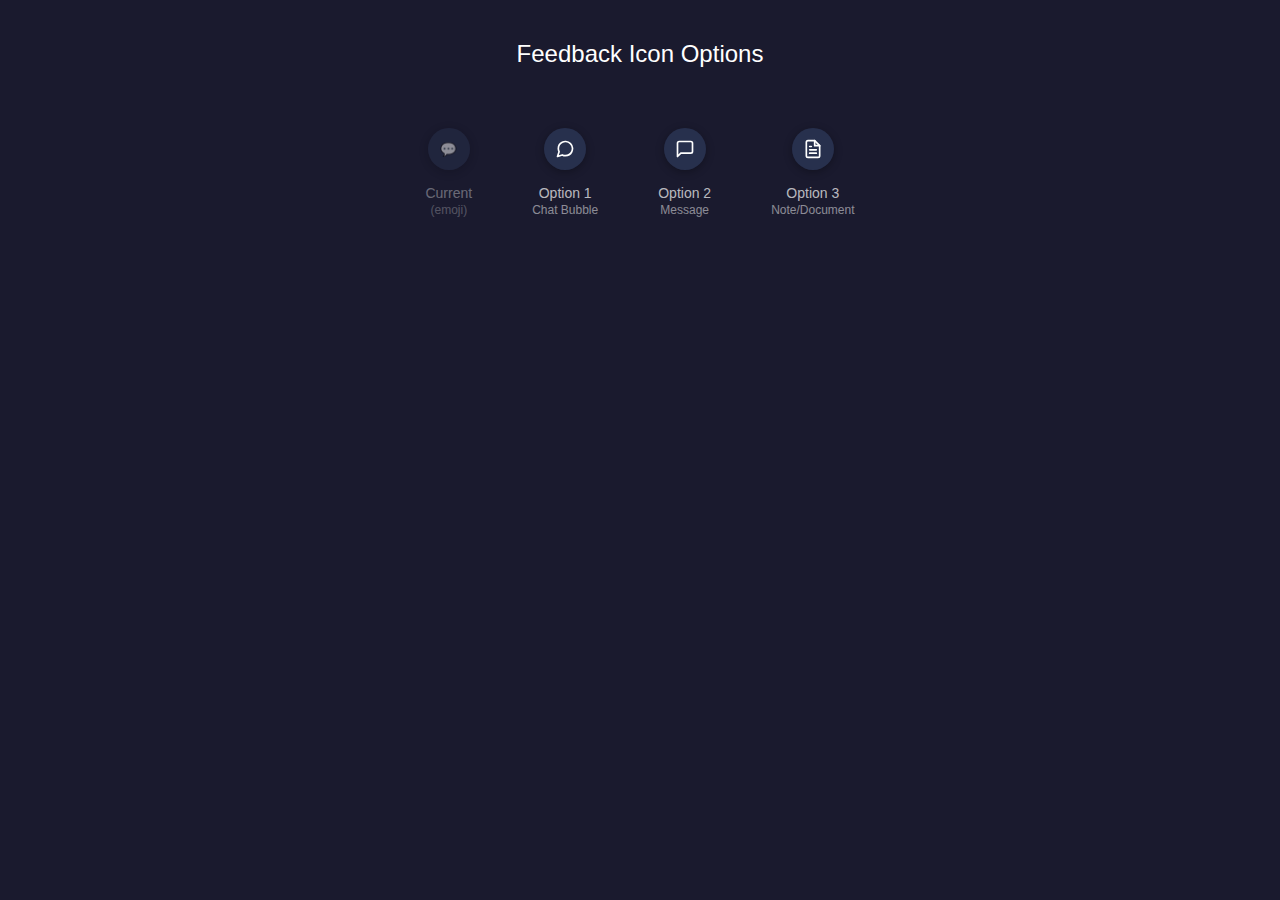
<file: frontend/icon-preview.html>
<!DOCTYPE html>
<html lang="en">
<head>
  <meta charset="UTF-8">
  <meta name="viewport" content="width=device-width, initial-scale=1.0">
  <title>Feedback Icon Options</title>
  <style>
    body {
      margin: 0;
      padding: 40px;
      background: #1a1a2e;
      font-family: -apple-system, BlinkMacSystemFont, "Segoe UI", Roboto, sans-serif;
      color: white;
      display: flex;
      flex-direction: column;
      align-items: center;
      gap: 40px;
    }
    
    h1 {
      margin: 0 0 20px 0;
      font-size: 24px;
      font-weight: 500;
    }
    
    .options {
      display: flex;
      gap: 60px;
      flex-wrap: wrap;
      justify-content: center;
    }
    
    .option {
      display: flex;
      flex-direction: column;
      align-items: center;
      gap: 15px;
    }
    
    .option-label {
      font-size: 14px;
      color: rgba(255,255,255,0.7);
      text-align: center;
    }
    
    button {
      width: 42px;
      height: 42px;
      border-radius: 50%;
      border: none;
      background: rgba(40,50,80,0.92);
      color: white;
      cursor: pointer;
      box-shadow: 0 2px 8px rgba(0,0,0,0.3);
      display: flex;
      align-items: center;
      justify-content: center;
      transition: transform 0.15s, background 0.15s;
    }
    
    button:hover {
      background: rgba(60,70,100,0.95);
      transform: scale(1.1);
    }
    
    .current {
      opacity: 0.5;
    }
    
    .current-label {
      font-size: 12px;
      color: rgba(255,255,255,0.5);
    }
  </style>
</head>
<body>
  <h1>Feedback Icon Options</h1>
  
  <div class="options">
    <div class="option current">
      <button>💬</button>
      <div class="option-label">Current<br><span class="current-label">(emoji)</span></div>
    </div>
    
    <div class="option">
      <button>
        <svg width="20" height="20" viewBox="0 0 24 24" fill="none" stroke="currentColor" stroke-width="2" stroke-linecap="round" stroke-linejoin="round">
          <path d="M21 11.5a8.38 8.38 0 0 1-.9 3.8 8.5 8.5 0 0 1-7.6 4.7 8.38 8.38 0 0 1-3.8-.9L3 21l1.9-5.7a8.38 8.38 0 0 1-.9-3.8 8.5 8.5 0 0 1 4.7-7.6 8.38 8.38 0 0 1 3.8-.9h.5a8.48 8.48 0 0 1 8 8v.5z"/>
        </svg>
      </button>
      <div class="option-label">Option 1<br><span class="current-label">Chat Bubble</span></div>
    </div>
    
    <div class="option">
      <button>
        <svg width="20" height="20" viewBox="0 0 24 24" fill="none" stroke="currentColor" stroke-width="2" stroke-linecap="round" stroke-linejoin="round">
          <path d="M21 15a2 2 0 0 1-2 2H7l-4 4V5a2 2 0 0 1 2-2h14a2 2 0 0 1 2 2z"/>
        </svg>
      </button>
      <div class="option-label">Option 2<br><span class="current-label">Message</span></div>
    </div>
    
    <div class="option">
      <button>
        <svg width="20" height="20" viewBox="0 0 24 24" fill="none" stroke="currentColor" stroke-width="2" stroke-linecap="round" stroke-linejoin="round">
          <path d="M14 2H6a2 2 0 0 0-2 2v16a2 2 0 0 0 2 2h12a2 2 0 0 0 2-2V8z"/>
          <path d="M14 2v6h6M16 13H8M16 17H8M10 9H8"/>
        </svg>
      </button>
      <div class="option-label">Option 3<br><span class="current-label">Note/Document</span></div>
    </div>
  </div>
</body>
</html>
</file>
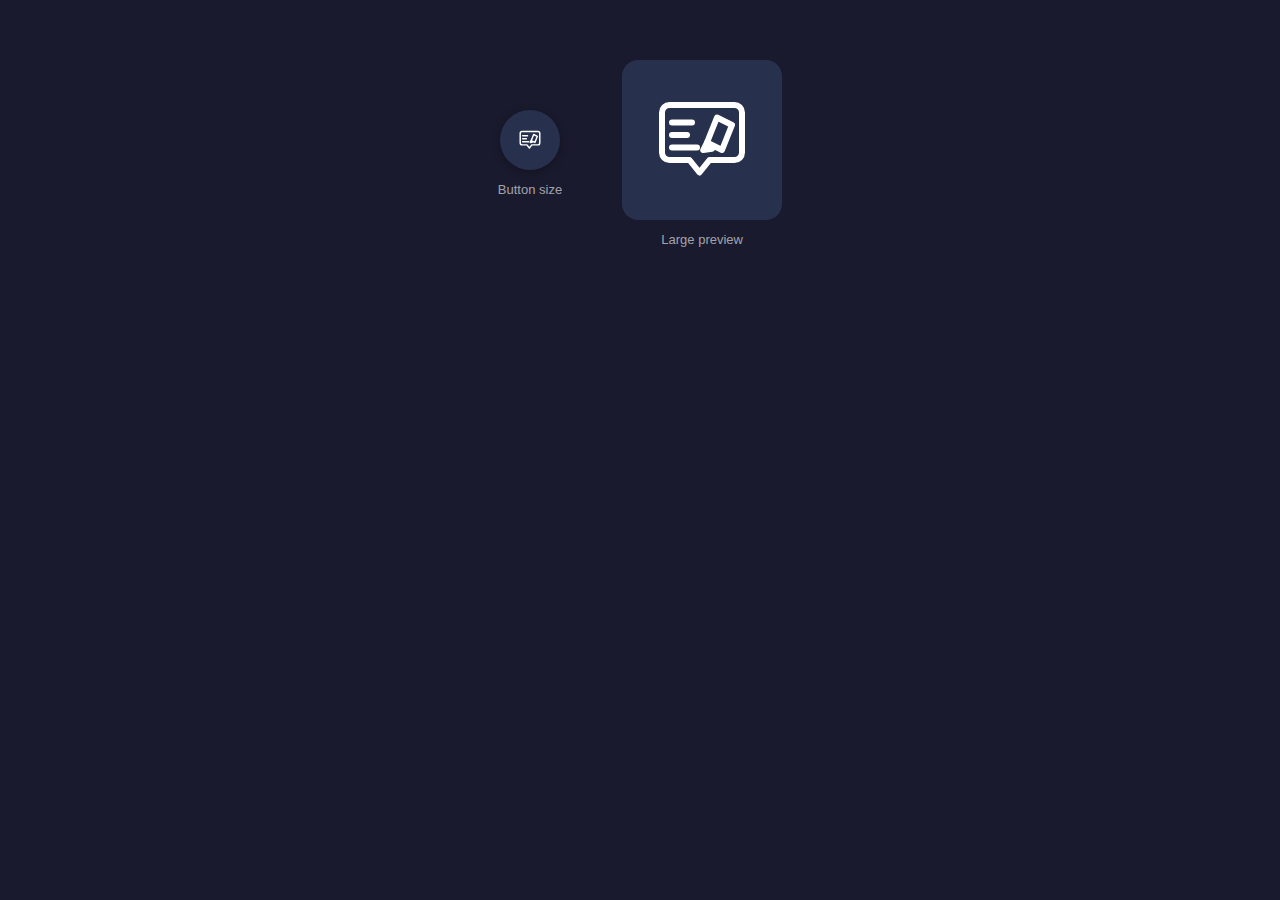
<file: frontend/icon-test.html>
<!DOCTYPE html>
<html lang="en">
<head>
  <meta charset="UTF-8">
  <style>
    body {
      margin: 0;
      padding: 60px;
      background: #1a1a2e;
      display: flex;
      align-items: center;
      justify-content: center;
      gap: 60px;
    }
    .preview {
      display: flex;
      flex-direction: column;
      align-items: center;
      gap: 12px;
      color: rgba(255,255,255,0.6);
      font-family: sans-serif;
      font-size: 13px;
    }
    button {
      width: 60px;
      height: 60px;
      border-radius: 50%;
      border: none;
      background: rgba(40,50,80,0.92);
      color: white;
      cursor: pointer;
      box-shadow: 0 2px 8px rgba(0,0,0,0.3);
      display: flex;
      align-items: center;
      justify-content: center;
    }
    .large-preview {
      width: 160px;
      height: 160px;
      background: rgba(40,50,80,0.92);
      border-radius: 16px;
      display: flex;
      align-items: center;
      justify-content: center;
    }
  </style>
</head>
<body>
  <div class="preview">
    <button>
      <svg width="22" height="22" viewBox="0 0 36 32" fill="none" stroke="currentColor" stroke-width="2.4" stroke-linecap="round" stroke-linejoin="round">
        <!-- Wide rounded rect bubble -->
        <path d="M2 5a3 3 0 0 1 3-3h26a3 3 0 0 1 3 3v16a3 3 0 0 1-3 3H21l-4 5-4-5H5a3 3 0 0 1-3-3V5z"/>
        <!-- Text lines (left side, short) -->
        <line x1="6" y1="9" x2="14" y2="9"/>
        <line x1="6" y1="14" x2="12" y2="14"/>
        <line x1="6" y1="19" x2="16" y2="19"/>
        <!-- Bold pencil (right side) - parallelogram shape -->
        <path d="M20 17l4-10 6 3-4 10z"/>
        <path d="M20 17l-1.5 3 3.5-0.5"/>
      </svg>
    </button>
    <span>Button size</span>
  </div>
  <div class="preview">
    <div class="large-preview">
      <svg width="90" height="80" viewBox="0 0 36 32" fill="none" stroke="white" stroke-width="2.4" stroke-linecap="round" stroke-linejoin="round">
        <path d="M2 5a3 3 0 0 1 3-3h26a3 3 0 0 1 3 3v16a3 3 0 0 1-3 3H21l-4 5-4-5H5a3 3 0 0 1-3-3V5z"/>
        <line x1="6" y1="9" x2="14" y2="9"/>
        <line x1="6" y1="14" x2="12" y2="14"/>
        <line x1="6" y1="19" x2="16" y2="19"/>
        <path d="M20 17l4-10 6 3-4 10z"/>
        <path d="M20 17l-1.5 3 3.5-0.5"/>
      </svg>
    </div>
    <span>Large preview</span>
  </div>
</body>
</html>
</file>
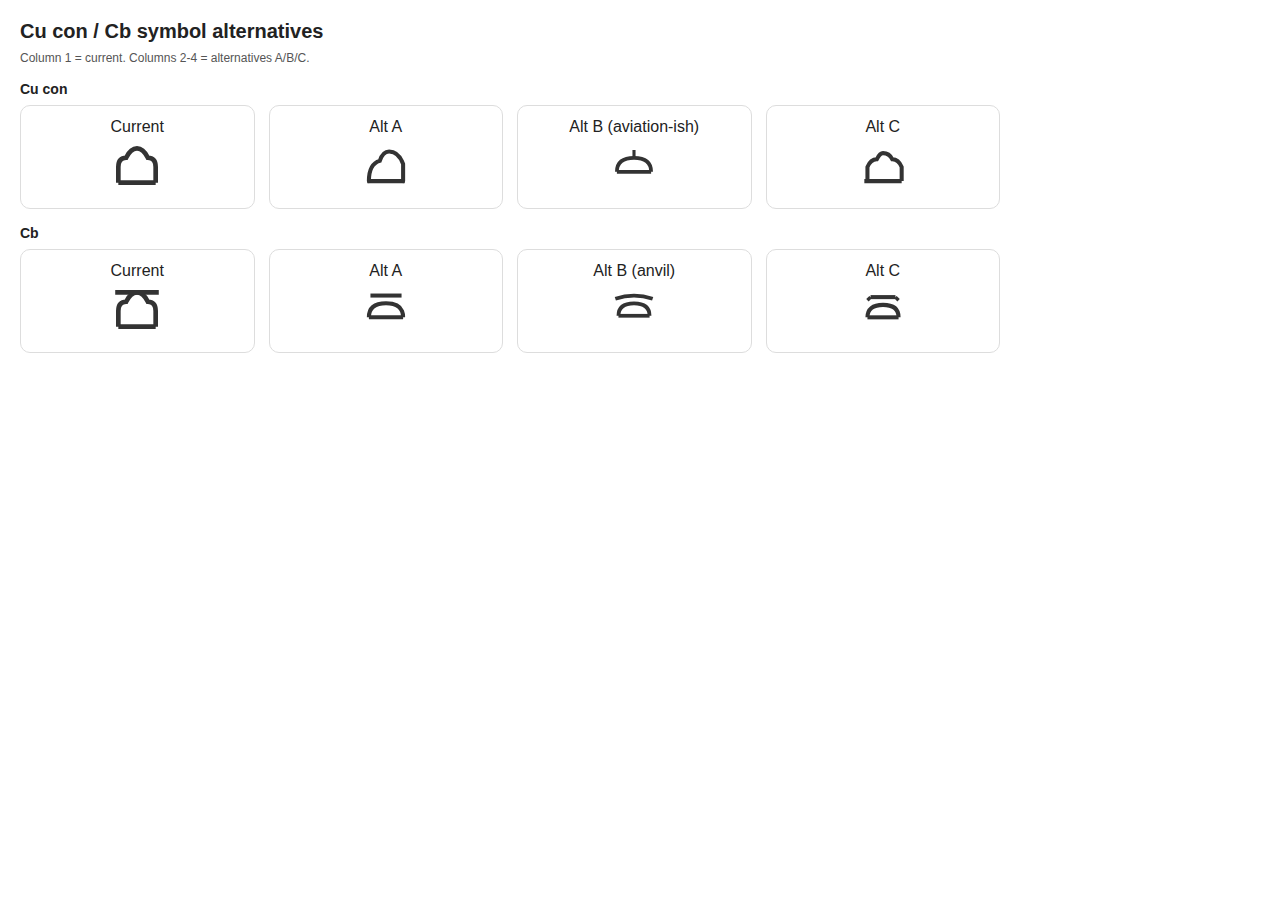
<file: frontend/symbol_alternatives_preview.html>
<!doctype html>
<html><head><meta charset="utf-8"><title>Cu con / Cb alternatives</title>
<style>
body{font-family:Arial,sans-serif;margin:20px;color:#222}
.grid{display:grid;grid-template-columns:repeat(4,1fr);gap:14px;max-width:980px}
.card{border:1px solid #ddd;border-radius:10px;padding:12px;text-align:center}
svg{width:56px;height:56px}
h1{font-size:20px;margin:0 0 8px} h2{font-size:14px;margin:16px 0 8px}
.small{font-size:12px;color:#555}
</style></head><body>
<h1>Cu con / Cb symbol alternatives</h1>
<div class="small">Column 1 = current. Columns 2-4 = alternatives A/B/C.</div>
<h2>Cu con</h2>
<div class="grid">
  <div class="card"><div>Current</div><svg viewBox="0 0 36 36"><line x1="6" y1="30" x2="30" y2="30" stroke="#333" stroke-width="3"/><path d="M6 30 L6 20 Q6 14 11 14 Q14 8 18 8 Q22 8 25 14 Q30 14 30 20 L30 30" fill="none" stroke="#333" stroke-width="3"/></svg></div>
  <div class="card"><div>Alt A</div><svg viewBox="0 0 36 36"><line x1="6" y1="29" x2="30" y2="29" stroke="#333" stroke-width="2.6"/><path d="M7 29 Q7 18 14 16 Q16 10 20 10 Q26 10 29 18 Q29 29 29 29" fill="none" stroke="#333" stroke-width="2.6" stroke-linecap="round"/></svg></div>
  <div class="card"><div>Alt B (aviation-ish)</div><svg viewBox="0 0 36 36"><path d="M7 23 Q7 14 18 14 Q29 14 29 23" fill="none" stroke="#333" stroke-width="2.4"/><line x1="7" y1="23" x2="29" y2="23" stroke="#333" stroke-width="2.4"/><line x1="18" y1="9" x2="18" y2="14" stroke="#333" stroke-width="2"/></svg></div>
  <div class="card"><div>Alt C</div><svg viewBox="0 0 36 36"><line x1="6" y1="29" x2="30" y2="29" stroke="#333" stroke-width="2.6"/><path d="M8 29 L8 20 Q10 15 14 15 Q16 11 18 11 Q22 11 24 15 Q28 15 30 20 L30 29" fill="none" stroke="#333" stroke-width="2.6"/></svg></div>
</div>

<h2>Cb</h2>
<div class="grid">
  <div class="card"><div>Current</div><svg viewBox="0 0 36 36"><line x1="6" y1="30" x2="30" y2="30" stroke="#333" stroke-width="3"/><path d="M6 30 L6 20 Q6 14 11 14 Q14 8 18 8 Q22 8 25 14 Q30 14 30 20 L30 30" fill="none" stroke="#333" stroke-width="3"/><line x1="4" y1="8" x2="32" y2="8" stroke="#333" stroke-width="3"/></svg></div>
  <div class="card"><div>Alt A</div><svg viewBox="0 0 36 36"><path d="M7 24 Q7 15 18 15 Q29 15 29 24" fill="none" stroke="#333" stroke-width="2.6"/><line x1="7" y1="24" x2="29" y2="24" stroke="#333" stroke-width="2.6"/><line x1="8" y1="10" x2="28" y2="10" stroke="#333" stroke-width="2.6"/></svg></div>
  <div class="card"><div>Alt B (anvil)</div><svg viewBox="0 0 36 36"><path d="M8 23 Q8 15 18 15 Q28 15 28 23" fill="none" stroke="#333" stroke-width="2.4"/><line x1="8" y1="23" x2="28" y2="23" stroke="#333" stroke-width="2.4"/><path d="M6 12 Q18 8 30 12" fill="none" stroke="#333" stroke-width="2.4"/></svg></div>
  <div class="card"><div>Alt C</div><svg viewBox="0 0 36 36"><path d="M8 24 Q8 16 18 16 Q28 16 28 24" fill="none" stroke="#333" stroke-width="2.6"/><line x1="8" y1="24" x2="28" y2="24" stroke="#333" stroke-width="2.6"/><line x1="10" y1="11" x2="26" y2="11" stroke="#333" stroke-width="2.6"/><line x1="10" y1="11" x2="8" y2="13" stroke="#333" stroke-width="2.2"/><line x1="26" y1="11" x2="28" y2="13" stroke="#333" stroke-width="2.2"/></svg></div>
</div>
</body></html>
</file>
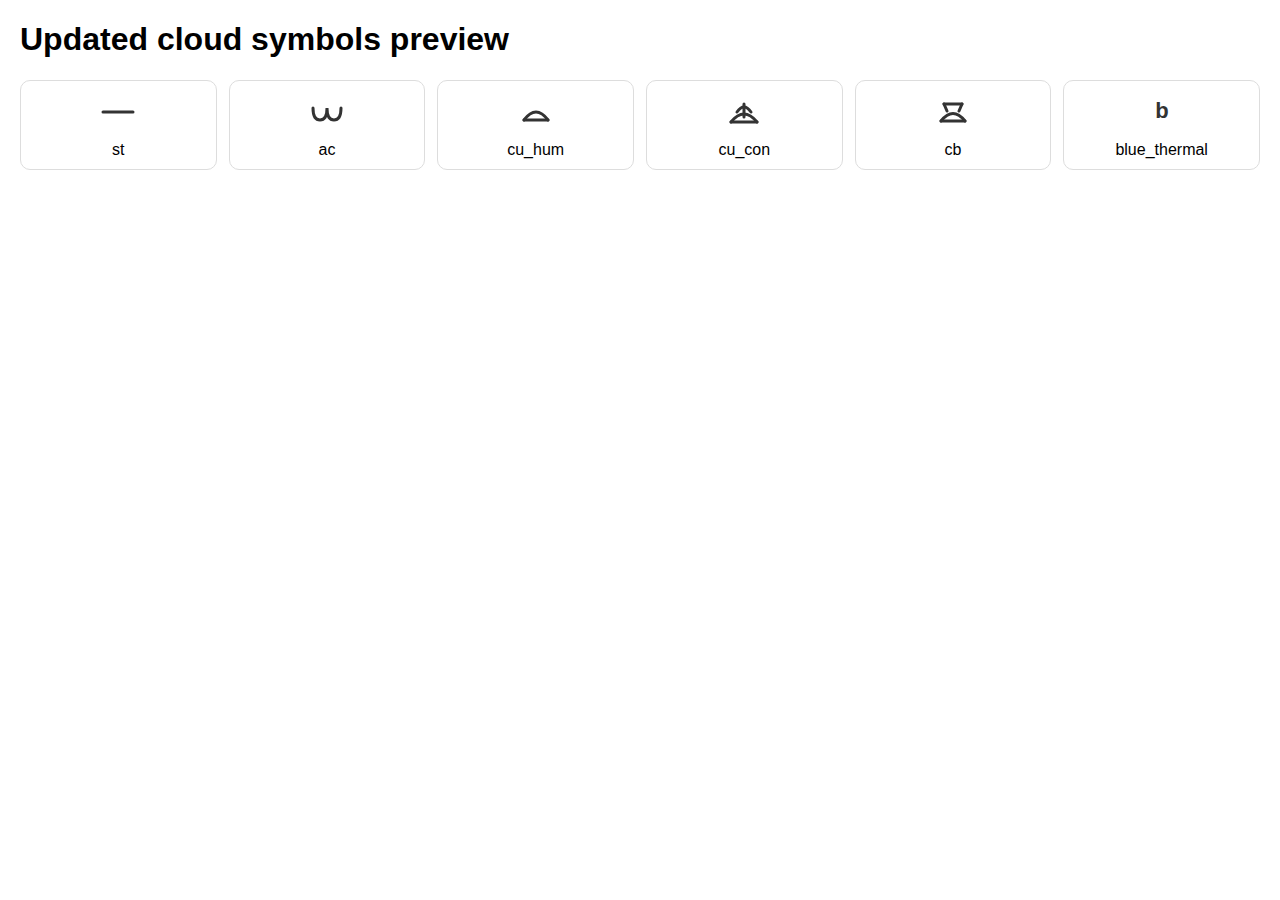
<file: frontend/symbol_preview_updated.html>
<!doctype html>
<html>
<head><meta charset="utf-8"/><title>Updated symbols preview</title>
<style>body{font-family:Arial,sans-serif;margin:20px}.grid{display:grid;grid-template-columns:repeat(6,minmax(120px,1fr));gap:12px}.card{border:1px solid #ddd;border-radius:10px;padding:10px;text-align:center}.icon{width:42px;height:42px;margin:0 auto 8px;display:flex;align-items:center;justify-content:center}.cloud svg{width:36px;height:36px}</style>
</head>
<body>
<h1>Updated cloud symbols preview</h1>
<div class="grid" id="g"></div>
<script>
const cloudSymbols={
st:`<line x1="3" y1="18" x2="33" y2="18" stroke="#333" stroke-width="3" stroke-linecap="round"/>`,
ac:`<path d="M4 14 Q4 26 11 26 Q18 26 18 14 Q18 26 25 26 Q32 26 32 14" fill="none" stroke="#333" stroke-width="3" stroke-linecap="round"/>`,
cu_hum:`<path d="M6 26 Q18 10 30 26" fill="none" stroke="#333" stroke-width="3" stroke-linecap="round"/><line x1="6" y1="26" x2="30" y2="26" stroke="#333" stroke-width="3" stroke-linecap="round"/>`,
cu_con:`<path d="M5 28 Q18 12 31 28" fill="none" stroke="#333" stroke-width="3" stroke-linecap="round"/><line x1="5" y1="28" x2="31" y2="28" stroke="#333" stroke-width="3" stroke-linecap="round"/><path d="M11 18 Q18 8 25 18" fill="none" stroke="#333" stroke-width="3" stroke-linecap="round"/><line x1="18" y1="10" x2="18" y2="23" stroke="#333" stroke-width="3" stroke-linecap="round"/>`,
cb:`<path d="M6 27 Q18 12 30 27" fill="none" stroke="#333" stroke-width="3" stroke-linecap="round"/><line x1="6" y1="27" x2="30" y2="27" stroke="#333" stroke-width="3" stroke-linecap="round"/><line x1="12" y1="17" x2="9" y2="10" stroke="#333" stroke-width="3" stroke-linecap="round"/><line x1="24" y1="17" x2="27" y2="10" stroke="#333" stroke-width="3" stroke-linecap="round"/><line x1="9" y1="10" x2="27" y2="10" stroke="#333" stroke-width="3" stroke-linecap="round"/>`,
blue_thermal:`<text x="18" y="24" text-anchor="middle" font-size="22" font-weight="bold" fill="#333">b</text>`
};
const g=document.getElementById('g');
Object.entries(cloudSymbols).forEach(([n,svg])=>{const d=document.createElement('div');d.className='card cloud';d.innerHTML=`<div class="icon"><svg viewBox="0 0 36 36" xmlns="http://www.w3.org/2000/svg">${svg}</svg></div><div>${n}</div>`;g.appendChild(d);});
</script>
</body></html>
</file>
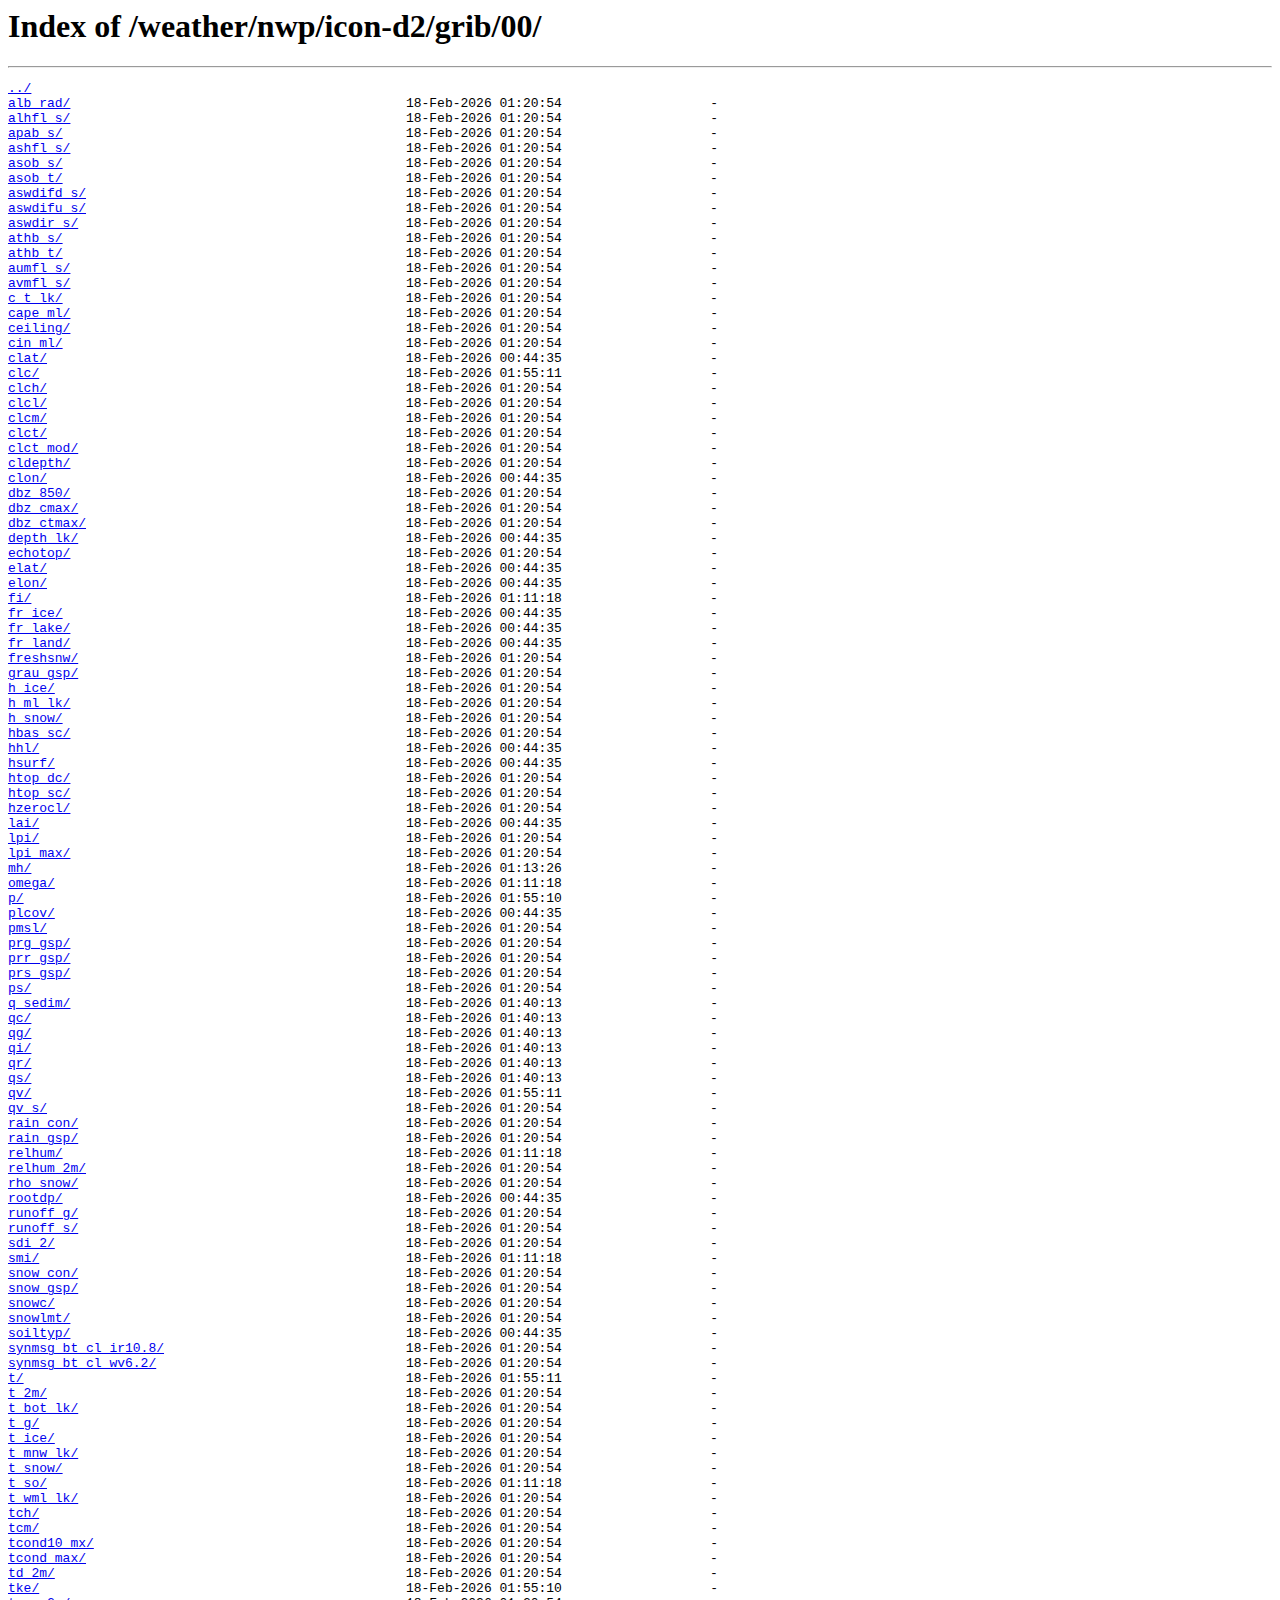
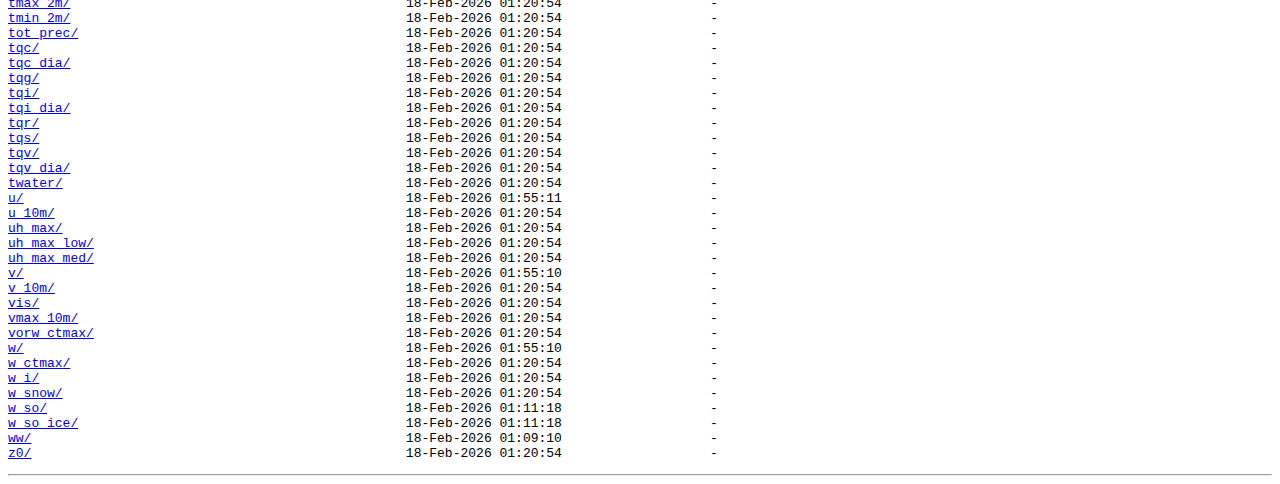
<file: docs/reference/dwd-icon/icon-d2-grib-00-index.html>
<html>
<head><title>Index of /weather/nwp/icon-d2/grib/00/</title></head>
<body>
<h1>Index of /weather/nwp/icon-d2/grib/00/</h1><hr><pre><a href="../">../</a>
<a href="alb_rad/">alb_rad/</a>                                           18-Feb-2026 01:20:54                   -
<a href="alhfl_s/">alhfl_s/</a>                                           18-Feb-2026 01:20:54                   -
<a href="apab_s/">apab_s/</a>                                            18-Feb-2026 01:20:54                   -
<a href="ashfl_s/">ashfl_s/</a>                                           18-Feb-2026 01:20:54                   -
<a href="asob_s/">asob_s/</a>                                            18-Feb-2026 01:20:54                   -
<a href="asob_t/">asob_t/</a>                                            18-Feb-2026 01:20:54                   -
<a href="aswdifd_s/">aswdifd_s/</a>                                         18-Feb-2026 01:20:54                   -
<a href="aswdifu_s/">aswdifu_s/</a>                                         18-Feb-2026 01:20:54                   -
<a href="aswdir_s/">aswdir_s/</a>                                          18-Feb-2026 01:20:54                   -
<a href="athb_s/">athb_s/</a>                                            18-Feb-2026 01:20:54                   -
<a href="athb_t/">athb_t/</a>                                            18-Feb-2026 01:20:54                   -
<a href="aumfl_s/">aumfl_s/</a>                                           18-Feb-2026 01:20:54                   -
<a href="avmfl_s/">avmfl_s/</a>                                           18-Feb-2026 01:20:54                   -
<a href="c_t_lk/">c_t_lk/</a>                                            18-Feb-2026 01:20:54                   -
<a href="cape_ml/">cape_ml/</a>                                           18-Feb-2026 01:20:54                   -
<a href="ceiling/">ceiling/</a>                                           18-Feb-2026 01:20:54                   -
<a href="cin_ml/">cin_ml/</a>                                            18-Feb-2026 01:20:54                   -
<a href="clat/">clat/</a>                                              18-Feb-2026 00:44:35                   -
<a href="clc/">clc/</a>                                               18-Feb-2026 01:55:11                   -
<a href="clch/">clch/</a>                                              18-Feb-2026 01:20:54                   -
<a href="clcl/">clcl/</a>                                              18-Feb-2026 01:20:54                   -
<a href="clcm/">clcm/</a>                                              18-Feb-2026 01:20:54                   -
<a href="clct/">clct/</a>                                              18-Feb-2026 01:20:54                   -
<a href="clct_mod/">clct_mod/</a>                                          18-Feb-2026 01:20:54                   -
<a href="cldepth/">cldepth/</a>                                           18-Feb-2026 01:20:54                   -
<a href="clon/">clon/</a>                                              18-Feb-2026 00:44:35                   -
<a href="dbz_850/">dbz_850/</a>                                           18-Feb-2026 01:20:54                   -
<a href="dbz_cmax/">dbz_cmax/</a>                                          18-Feb-2026 01:20:54                   -
<a href="dbz_ctmax/">dbz_ctmax/</a>                                         18-Feb-2026 01:20:54                   -
<a href="depth_lk/">depth_lk/</a>                                          18-Feb-2026 00:44:35                   -
<a href="echotop/">echotop/</a>                                           18-Feb-2026 01:20:54                   -
<a href="elat/">elat/</a>                                              18-Feb-2026 00:44:35                   -
<a href="elon/">elon/</a>                                              18-Feb-2026 00:44:35                   -
<a href="fi/">fi/</a>                                                18-Feb-2026 01:11:18                   -
<a href="fr_ice/">fr_ice/</a>                                            18-Feb-2026 00:44:35                   -
<a href="fr_lake/">fr_lake/</a>                                           18-Feb-2026 00:44:35                   -
<a href="fr_land/">fr_land/</a>                                           18-Feb-2026 00:44:35                   -
<a href="freshsnw/">freshsnw/</a>                                          18-Feb-2026 01:20:54                   -
<a href="grau_gsp/">grau_gsp/</a>                                          18-Feb-2026 01:20:54                   -
<a href="h_ice/">h_ice/</a>                                             18-Feb-2026 01:20:54                   -
<a href="h_ml_lk/">h_ml_lk/</a>                                           18-Feb-2026 01:20:54                   -
<a href="h_snow/">h_snow/</a>                                            18-Feb-2026 01:20:54                   -
<a href="hbas_sc/">hbas_sc/</a>                                           18-Feb-2026 01:20:54                   -
<a href="hhl/">hhl/</a>                                               18-Feb-2026 00:44:35                   -
<a href="hsurf/">hsurf/</a>                                             18-Feb-2026 00:44:35                   -
<a href="htop_dc/">htop_dc/</a>                                           18-Feb-2026 01:20:54                   -
<a href="htop_sc/">htop_sc/</a>                                           18-Feb-2026 01:20:54                   -
<a href="hzerocl/">hzerocl/</a>                                           18-Feb-2026 01:20:54                   -
<a href="lai/">lai/</a>                                               18-Feb-2026 00:44:35                   -
<a href="lpi/">lpi/</a>                                               18-Feb-2026 01:20:54                   -
<a href="lpi_max/">lpi_max/</a>                                           18-Feb-2026 01:20:54                   -
<a href="mh/">mh/</a>                                                18-Feb-2026 01:13:26                   -
<a href="omega/">omega/</a>                                             18-Feb-2026 01:11:18                   -
<a href="p/">p/</a>                                                 18-Feb-2026 01:55:10                   -
<a href="plcov/">plcov/</a>                                             18-Feb-2026 00:44:35                   -
<a href="pmsl/">pmsl/</a>                                              18-Feb-2026 01:20:54                   -
<a href="prg_gsp/">prg_gsp/</a>                                           18-Feb-2026 01:20:54                   -
<a href="prr_gsp/">prr_gsp/</a>                                           18-Feb-2026 01:20:54                   -
<a href="prs_gsp/">prs_gsp/</a>                                           18-Feb-2026 01:20:54                   -
<a href="ps/">ps/</a>                                                18-Feb-2026 01:20:54                   -
<a href="q_sedim/">q_sedim/</a>                                           18-Feb-2026 01:40:13                   -
<a href="qc/">qc/</a>                                                18-Feb-2026 01:40:13                   -
<a href="qg/">qg/</a>                                                18-Feb-2026 01:40:13                   -
<a href="qi/">qi/</a>                                                18-Feb-2026 01:40:13                   -
<a href="qr/">qr/</a>                                                18-Feb-2026 01:40:13                   -
<a href="qs/">qs/</a>                                                18-Feb-2026 01:40:13                   -
<a href="qv/">qv/</a>                                                18-Feb-2026 01:55:11                   -
<a href="qv_s/">qv_s/</a>                                              18-Feb-2026 01:20:54                   -
<a href="rain_con/">rain_con/</a>                                          18-Feb-2026 01:20:54                   -
<a href="rain_gsp/">rain_gsp/</a>                                          18-Feb-2026 01:20:54                   -
<a href="relhum/">relhum/</a>                                            18-Feb-2026 01:11:18                   -
<a href="relhum_2m/">relhum_2m/</a>                                         18-Feb-2026 01:20:54                   -
<a href="rho_snow/">rho_snow/</a>                                          18-Feb-2026 01:20:54                   -
<a href="rootdp/">rootdp/</a>                                            18-Feb-2026 00:44:35                   -
<a href="runoff_g/">runoff_g/</a>                                          18-Feb-2026 01:20:54                   -
<a href="runoff_s/">runoff_s/</a>                                          18-Feb-2026 01:20:54                   -
<a href="sdi_2/">sdi_2/</a>                                             18-Feb-2026 01:20:54                   -
<a href="smi/">smi/</a>                                               18-Feb-2026 01:11:18                   -
<a href="snow_con/">snow_con/</a>                                          18-Feb-2026 01:20:54                   -
<a href="snow_gsp/">snow_gsp/</a>                                          18-Feb-2026 01:20:54                   -
<a href="snowc/">snowc/</a>                                             18-Feb-2026 01:20:54                   -
<a href="snowlmt/">snowlmt/</a>                                           18-Feb-2026 01:20:54                   -
<a href="soiltyp/">soiltyp/</a>                                           18-Feb-2026 00:44:35                   -
<a href="synmsg_bt_cl_ir10.8/">synmsg_bt_cl_ir10.8/</a>                               18-Feb-2026 01:20:54                   -
<a href="synmsg_bt_cl_wv6.2/">synmsg_bt_cl_wv6.2/</a>                                18-Feb-2026 01:20:54                   -
<a href="t/">t/</a>                                                 18-Feb-2026 01:55:11                   -
<a href="t_2m/">t_2m/</a>                                              18-Feb-2026 01:20:54                   -
<a href="t_bot_lk/">t_bot_lk/</a>                                          18-Feb-2026 01:20:54                   -
<a href="t_g/">t_g/</a>                                               18-Feb-2026 01:20:54                   -
<a href="t_ice/">t_ice/</a>                                             18-Feb-2026 01:20:54                   -
<a href="t_mnw_lk/">t_mnw_lk/</a>                                          18-Feb-2026 01:20:54                   -
<a href="t_snow/">t_snow/</a>                                            18-Feb-2026 01:20:54                   -
<a href="t_so/">t_so/</a>                                              18-Feb-2026 01:11:18                   -
<a href="t_wml_lk/">t_wml_lk/</a>                                          18-Feb-2026 01:20:54                   -
<a href="tch/">tch/</a>                                               18-Feb-2026 01:20:54                   -
<a href="tcm/">tcm/</a>                                               18-Feb-2026 01:20:54                   -
<a href="tcond10_mx/">tcond10_mx/</a>                                        18-Feb-2026 01:20:54                   -
<a href="tcond_max/">tcond_max/</a>                                         18-Feb-2026 01:20:54                   -
<a href="td_2m/">td_2m/</a>                                             18-Feb-2026 01:20:54                   -
<a href="tke/">tke/</a>                                               18-Feb-2026 01:55:10                   -
<a href="tmax_2m/">tmax_2m/</a>                                           18-Feb-2026 01:20:54                   -
<a href="tmin_2m/">tmin_2m/</a>                                           18-Feb-2026 01:20:54                   -
<a href="tot_prec/">tot_prec/</a>                                          18-Feb-2026 01:20:54                   -
<a href="tqc/">tqc/</a>                                               18-Feb-2026 01:20:54                   -
<a href="tqc_dia/">tqc_dia/</a>                                           18-Feb-2026 01:20:54                   -
<a href="tqg/">tqg/</a>                                               18-Feb-2026 01:20:54                   -
<a href="tqi/">tqi/</a>                                               18-Feb-2026 01:20:54                   -
<a href="tqi_dia/">tqi_dia/</a>                                           18-Feb-2026 01:20:54                   -
<a href="tqr/">tqr/</a>                                               18-Feb-2026 01:20:54                   -
<a href="tqs/">tqs/</a>                                               18-Feb-2026 01:20:54                   -
<a href="tqv/">tqv/</a>                                               18-Feb-2026 01:20:54                   -
<a href="tqv_dia/">tqv_dia/</a>                                           18-Feb-2026 01:20:54                   -
<a href="twater/">twater/</a>                                            18-Feb-2026 01:20:54                   -
<a href="u/">u/</a>                                                 18-Feb-2026 01:55:11                   -
<a href="u_10m/">u_10m/</a>                                             18-Feb-2026 01:20:54                   -
<a href="uh_max/">uh_max/</a>                                            18-Feb-2026 01:20:54                   -
<a href="uh_max_low/">uh_max_low/</a>                                        18-Feb-2026 01:20:54                   -
<a href="uh_max_med/">uh_max_med/</a>                                        18-Feb-2026 01:20:54                   -
<a href="v/">v/</a>                                                 18-Feb-2026 01:55:10                   -
<a href="v_10m/">v_10m/</a>                                             18-Feb-2026 01:20:54                   -
<a href="vis/">vis/</a>                                               18-Feb-2026 01:20:54                   -
<a href="vmax_10m/">vmax_10m/</a>                                          18-Feb-2026 01:20:54                   -
<a href="vorw_ctmax/">vorw_ctmax/</a>                                        18-Feb-2026 01:20:54                   -
<a href="w/">w/</a>                                                 18-Feb-2026 01:55:10                   -
<a href="w_ctmax/">w_ctmax/</a>                                           18-Feb-2026 01:20:54                   -
<a href="w_i/">w_i/</a>                                               18-Feb-2026 01:20:54                   -
<a href="w_snow/">w_snow/</a>                                            18-Feb-2026 01:20:54                   -
<a href="w_so/">w_so/</a>                                              18-Feb-2026 01:11:18                   -
<a href="w_so_ice/">w_so_ice/</a>                                          18-Feb-2026 01:11:18                   -
<a href="ww/">ww/</a>                                                18-Feb-2026 01:09:10                   -
<a href="z0/">z0/</a>                                                18-Feb-2026 01:20:54                   -
</pre><hr></body>
</html>
</file>
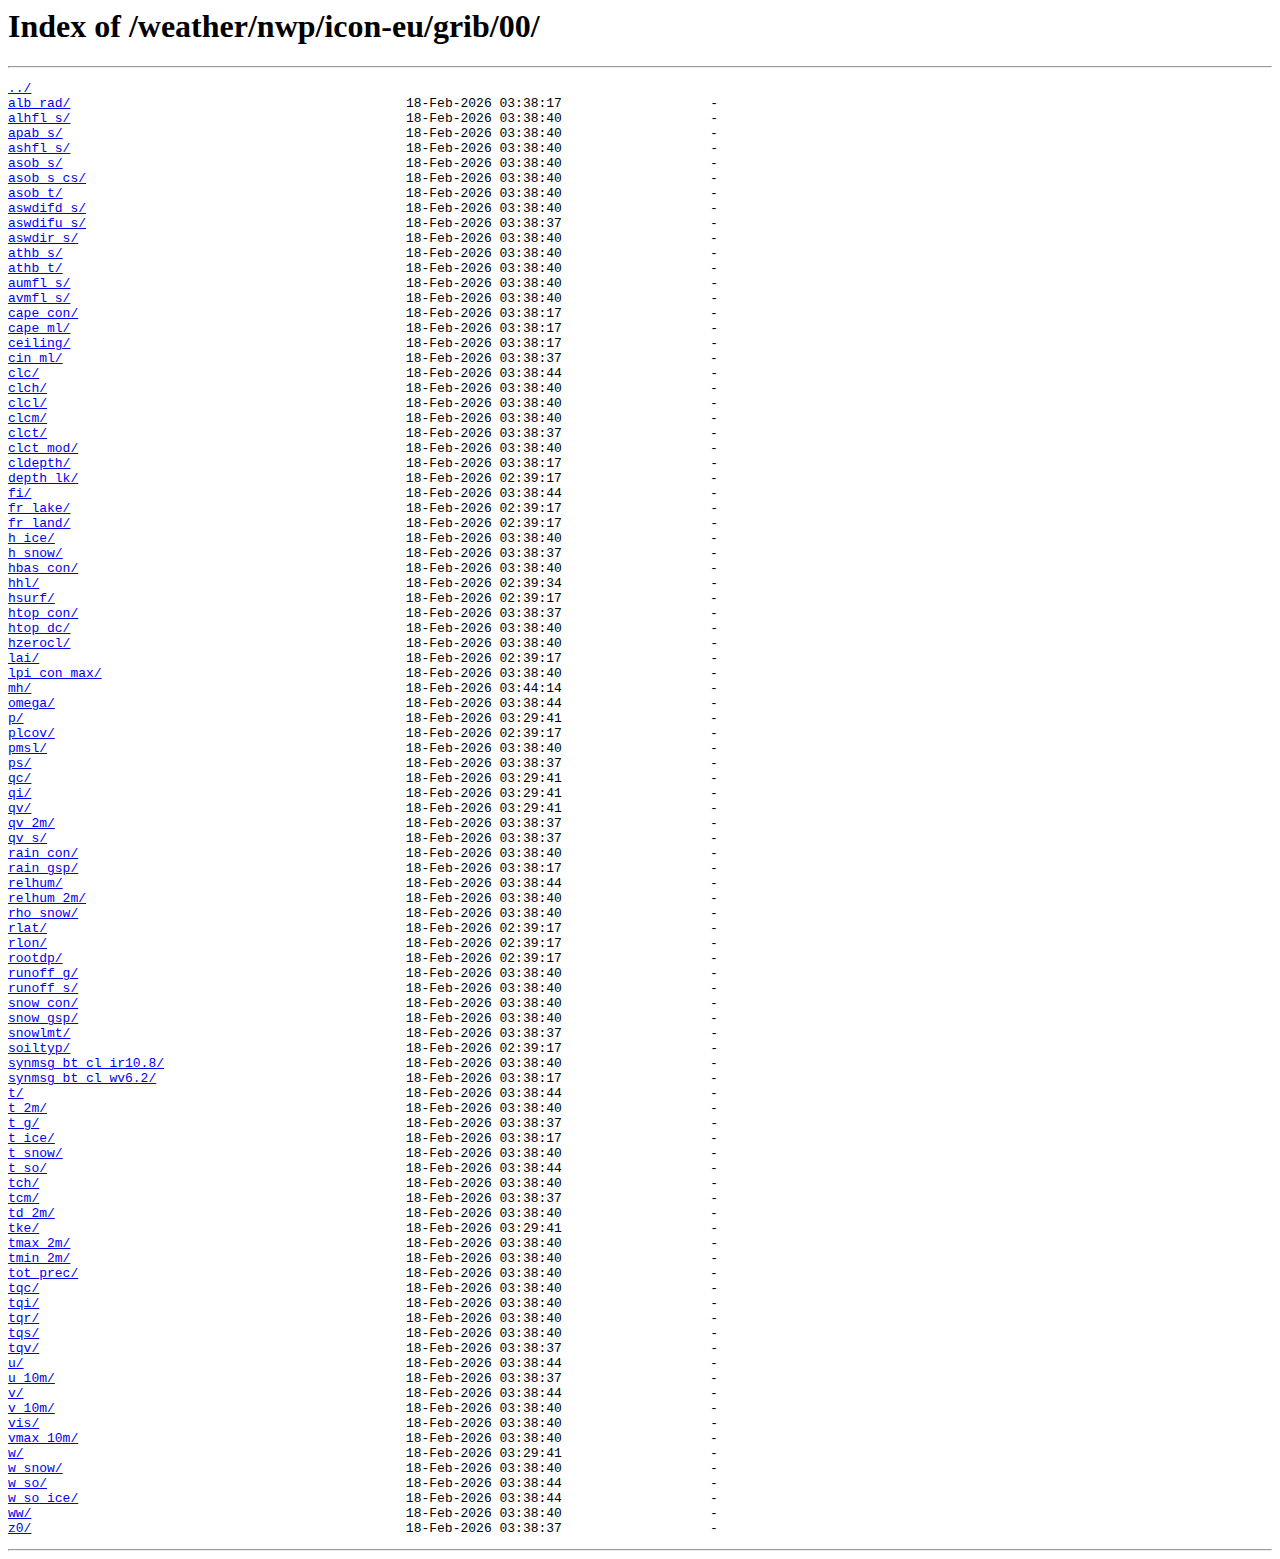
<file: docs/reference/dwd-icon/icon-eu-grib-00-index.html>
<html>
<head><title>Index of /weather/nwp/icon-eu/grib/00/</title></head>
<body>
<h1>Index of /weather/nwp/icon-eu/grib/00/</h1><hr><pre><a href="../">../</a>
<a href="alb_rad/">alb_rad/</a>                                           18-Feb-2026 03:38:17                   -
<a href="alhfl_s/">alhfl_s/</a>                                           18-Feb-2026 03:38:40                   -
<a href="apab_s/">apab_s/</a>                                            18-Feb-2026 03:38:40                   -
<a href="ashfl_s/">ashfl_s/</a>                                           18-Feb-2026 03:38:40                   -
<a href="asob_s/">asob_s/</a>                                            18-Feb-2026 03:38:40                   -
<a href="asob_s_cs/">asob_s_cs/</a>                                         18-Feb-2026 03:38:40                   -
<a href="asob_t/">asob_t/</a>                                            18-Feb-2026 03:38:40                   -
<a href="aswdifd_s/">aswdifd_s/</a>                                         18-Feb-2026 03:38:40                   -
<a href="aswdifu_s/">aswdifu_s/</a>                                         18-Feb-2026 03:38:37                   -
<a href="aswdir_s/">aswdir_s/</a>                                          18-Feb-2026 03:38:40                   -
<a href="athb_s/">athb_s/</a>                                            18-Feb-2026 03:38:40                   -
<a href="athb_t/">athb_t/</a>                                            18-Feb-2026 03:38:40                   -
<a href="aumfl_s/">aumfl_s/</a>                                           18-Feb-2026 03:38:40                   -
<a href="avmfl_s/">avmfl_s/</a>                                           18-Feb-2026 03:38:40                   -
<a href="cape_con/">cape_con/</a>                                          18-Feb-2026 03:38:17                   -
<a href="cape_ml/">cape_ml/</a>                                           18-Feb-2026 03:38:17                   -
<a href="ceiling/">ceiling/</a>                                           18-Feb-2026 03:38:17                   -
<a href="cin_ml/">cin_ml/</a>                                            18-Feb-2026 03:38:37                   -
<a href="clc/">clc/</a>                                               18-Feb-2026 03:38:44                   -
<a href="clch/">clch/</a>                                              18-Feb-2026 03:38:40                   -
<a href="clcl/">clcl/</a>                                              18-Feb-2026 03:38:40                   -
<a href="clcm/">clcm/</a>                                              18-Feb-2026 03:38:40                   -
<a href="clct/">clct/</a>                                              18-Feb-2026 03:38:37                   -
<a href="clct_mod/">clct_mod/</a>                                          18-Feb-2026 03:38:40                   -
<a href="cldepth/">cldepth/</a>                                           18-Feb-2026 03:38:17                   -
<a href="depth_lk/">depth_lk/</a>                                          18-Feb-2026 02:39:17                   -
<a href="fi/">fi/</a>                                                18-Feb-2026 03:38:44                   -
<a href="fr_lake/">fr_lake/</a>                                           18-Feb-2026 02:39:17                   -
<a href="fr_land/">fr_land/</a>                                           18-Feb-2026 02:39:17                   -
<a href="h_ice/">h_ice/</a>                                             18-Feb-2026 03:38:40                   -
<a href="h_snow/">h_snow/</a>                                            18-Feb-2026 03:38:37                   -
<a href="hbas_con/">hbas_con/</a>                                          18-Feb-2026 03:38:40                   -
<a href="hhl/">hhl/</a>                                               18-Feb-2026 02:39:34                   -
<a href="hsurf/">hsurf/</a>                                             18-Feb-2026 02:39:17                   -
<a href="htop_con/">htop_con/</a>                                          18-Feb-2026 03:38:37                   -
<a href="htop_dc/">htop_dc/</a>                                           18-Feb-2026 03:38:40                   -
<a href="hzerocl/">hzerocl/</a>                                           18-Feb-2026 03:38:40                   -
<a href="lai/">lai/</a>                                               18-Feb-2026 02:39:17                   -
<a href="lpi_con_max/">lpi_con_max/</a>                                       18-Feb-2026 03:38:40                   -
<a href="mh/">mh/</a>                                                18-Feb-2026 03:44:14                   -
<a href="omega/">omega/</a>                                             18-Feb-2026 03:38:44                   -
<a href="p/">p/</a>                                                 18-Feb-2026 03:29:41                   -
<a href="plcov/">plcov/</a>                                             18-Feb-2026 02:39:17                   -
<a href="pmsl/">pmsl/</a>                                              18-Feb-2026 03:38:40                   -
<a href="ps/">ps/</a>                                                18-Feb-2026 03:38:37                   -
<a href="qc/">qc/</a>                                                18-Feb-2026 03:29:41                   -
<a href="qi/">qi/</a>                                                18-Feb-2026 03:29:41                   -
<a href="qv/">qv/</a>                                                18-Feb-2026 03:29:41                   -
<a href="qv_2m/">qv_2m/</a>                                             18-Feb-2026 03:38:37                   -
<a href="qv_s/">qv_s/</a>                                              18-Feb-2026 03:38:37                   -
<a href="rain_con/">rain_con/</a>                                          18-Feb-2026 03:38:40                   -
<a href="rain_gsp/">rain_gsp/</a>                                          18-Feb-2026 03:38:17                   -
<a href="relhum/">relhum/</a>                                            18-Feb-2026 03:38:44                   -
<a href="relhum_2m/">relhum_2m/</a>                                         18-Feb-2026 03:38:40                   -
<a href="rho_snow/">rho_snow/</a>                                          18-Feb-2026 03:38:40                   -
<a href="rlat/">rlat/</a>                                              18-Feb-2026 02:39:17                   -
<a href="rlon/">rlon/</a>                                              18-Feb-2026 02:39:17                   -
<a href="rootdp/">rootdp/</a>                                            18-Feb-2026 02:39:17                   -
<a href="runoff_g/">runoff_g/</a>                                          18-Feb-2026 03:38:40                   -
<a href="runoff_s/">runoff_s/</a>                                          18-Feb-2026 03:38:40                   -
<a href="snow_con/">snow_con/</a>                                          18-Feb-2026 03:38:40                   -
<a href="snow_gsp/">snow_gsp/</a>                                          18-Feb-2026 03:38:40                   -
<a href="snowlmt/">snowlmt/</a>                                           18-Feb-2026 03:38:37                   -
<a href="soiltyp/">soiltyp/</a>                                           18-Feb-2026 02:39:17                   -
<a href="synmsg_bt_cl_ir10.8/">synmsg_bt_cl_ir10.8/</a>                               18-Feb-2026 03:38:40                   -
<a href="synmsg_bt_cl_wv6.2/">synmsg_bt_cl_wv6.2/</a>                                18-Feb-2026 03:38:17                   -
<a href="t/">t/</a>                                                 18-Feb-2026 03:38:44                   -
<a href="t_2m/">t_2m/</a>                                              18-Feb-2026 03:38:40                   -
<a href="t_g/">t_g/</a>                                               18-Feb-2026 03:38:37                   -
<a href="t_ice/">t_ice/</a>                                             18-Feb-2026 03:38:17                   -
<a href="t_snow/">t_snow/</a>                                            18-Feb-2026 03:38:40                   -
<a href="t_so/">t_so/</a>                                              18-Feb-2026 03:38:44                   -
<a href="tch/">tch/</a>                                               18-Feb-2026 03:38:40                   -
<a href="tcm/">tcm/</a>                                               18-Feb-2026 03:38:37                   -
<a href="td_2m/">td_2m/</a>                                             18-Feb-2026 03:38:40                   -
<a href="tke/">tke/</a>                                               18-Feb-2026 03:29:41                   -
<a href="tmax_2m/">tmax_2m/</a>                                           18-Feb-2026 03:38:40                   -
<a href="tmin_2m/">tmin_2m/</a>                                           18-Feb-2026 03:38:40                   -
<a href="tot_prec/">tot_prec/</a>                                          18-Feb-2026 03:38:40                   -
<a href="tqc/">tqc/</a>                                               18-Feb-2026 03:38:40                   -
<a href="tqi/">tqi/</a>                                               18-Feb-2026 03:38:40                   -
<a href="tqr/">tqr/</a>                                               18-Feb-2026 03:38:40                   -
<a href="tqs/">tqs/</a>                                               18-Feb-2026 03:38:40                   -
<a href="tqv/">tqv/</a>                                               18-Feb-2026 03:38:37                   -
<a href="u/">u/</a>                                                 18-Feb-2026 03:38:44                   -
<a href="u_10m/">u_10m/</a>                                             18-Feb-2026 03:38:37                   -
<a href="v/">v/</a>                                                 18-Feb-2026 03:38:44                   -
<a href="v_10m/">v_10m/</a>                                             18-Feb-2026 03:38:40                   -
<a href="vis/">vis/</a>                                               18-Feb-2026 03:38:40                   -
<a href="vmax_10m/">vmax_10m/</a>                                          18-Feb-2026 03:38:40                   -
<a href="w/">w/</a>                                                 18-Feb-2026 03:29:41                   -
<a href="w_snow/">w_snow/</a>                                            18-Feb-2026 03:38:40                   -
<a href="w_so/">w_so/</a>                                              18-Feb-2026 03:38:44                   -
<a href="w_so_ice/">w_so_ice/</a>                                          18-Feb-2026 03:38:44                   -
<a href="ww/">ww/</a>                                                18-Feb-2026 03:38:40                   -
<a href="z0/">z0/</a>                                                18-Feb-2026 03:38:37                   -
</pre><hr></body>
</html>
</file>
